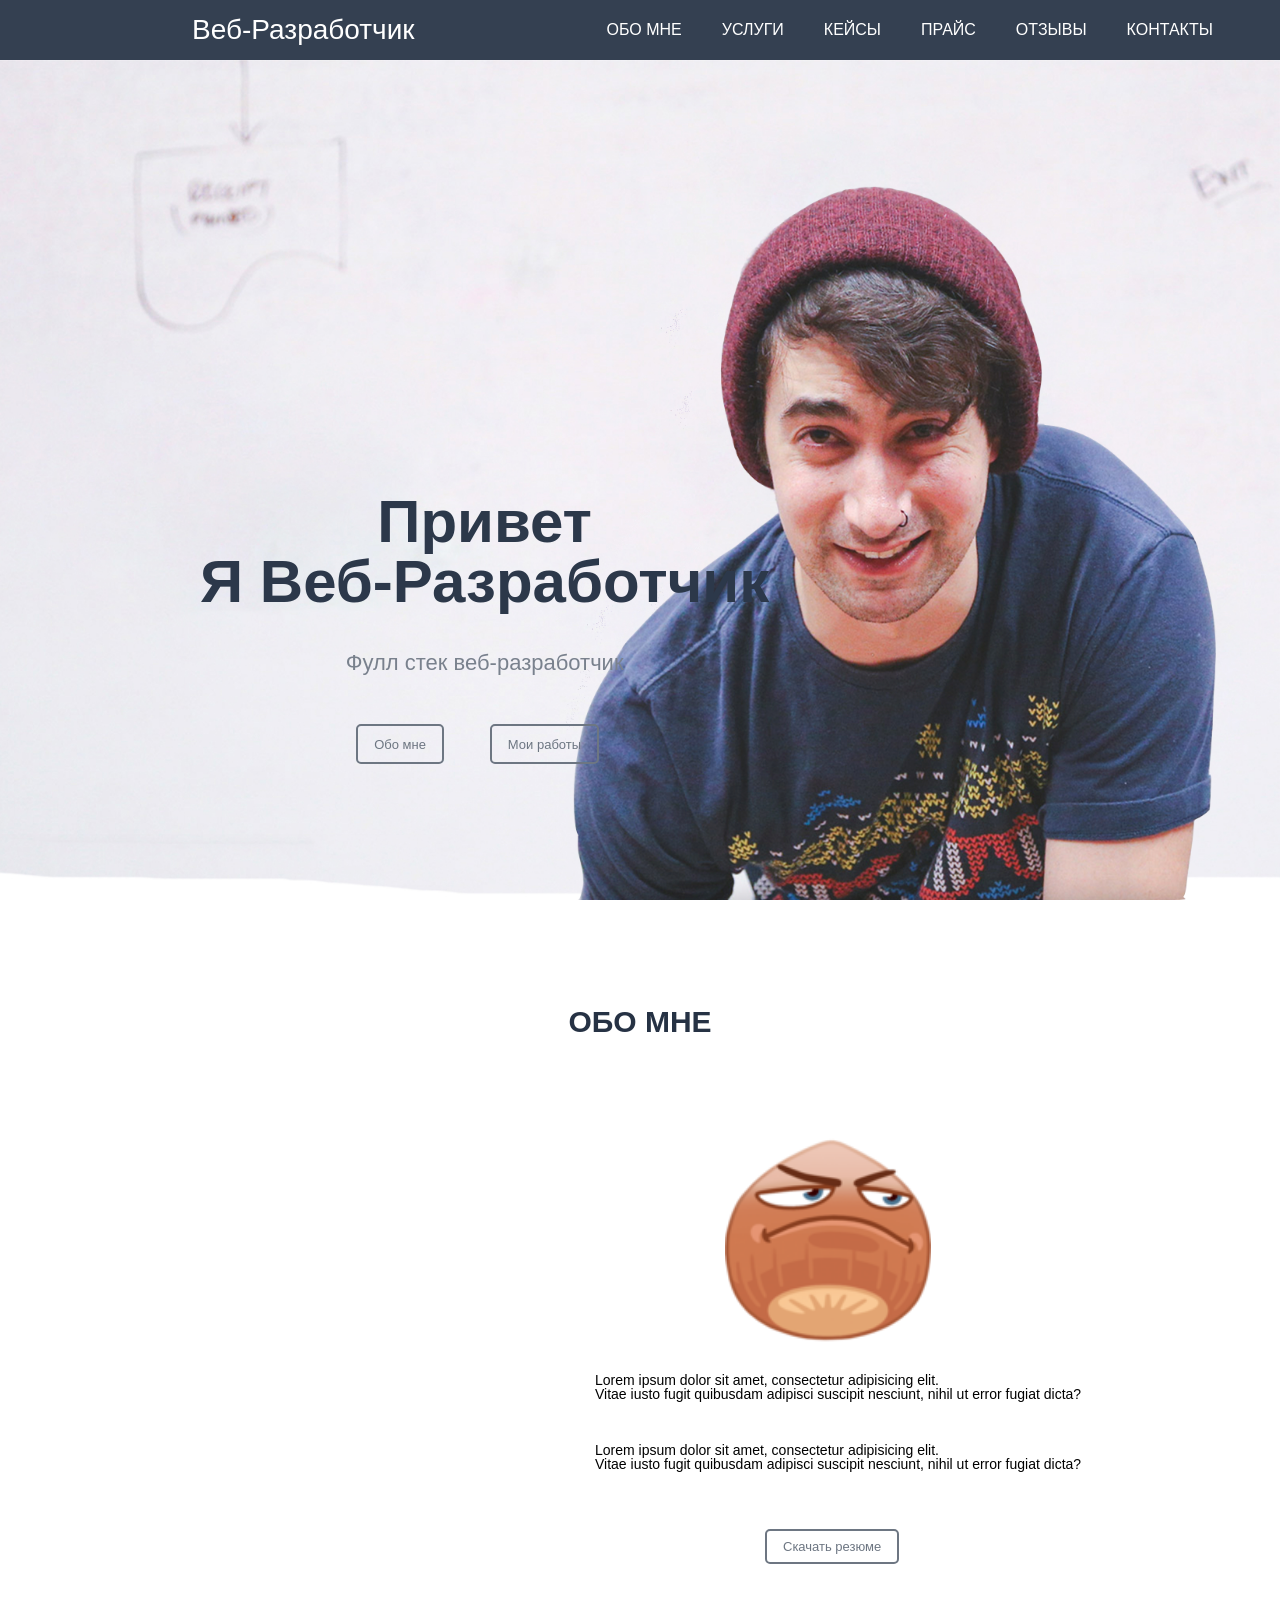
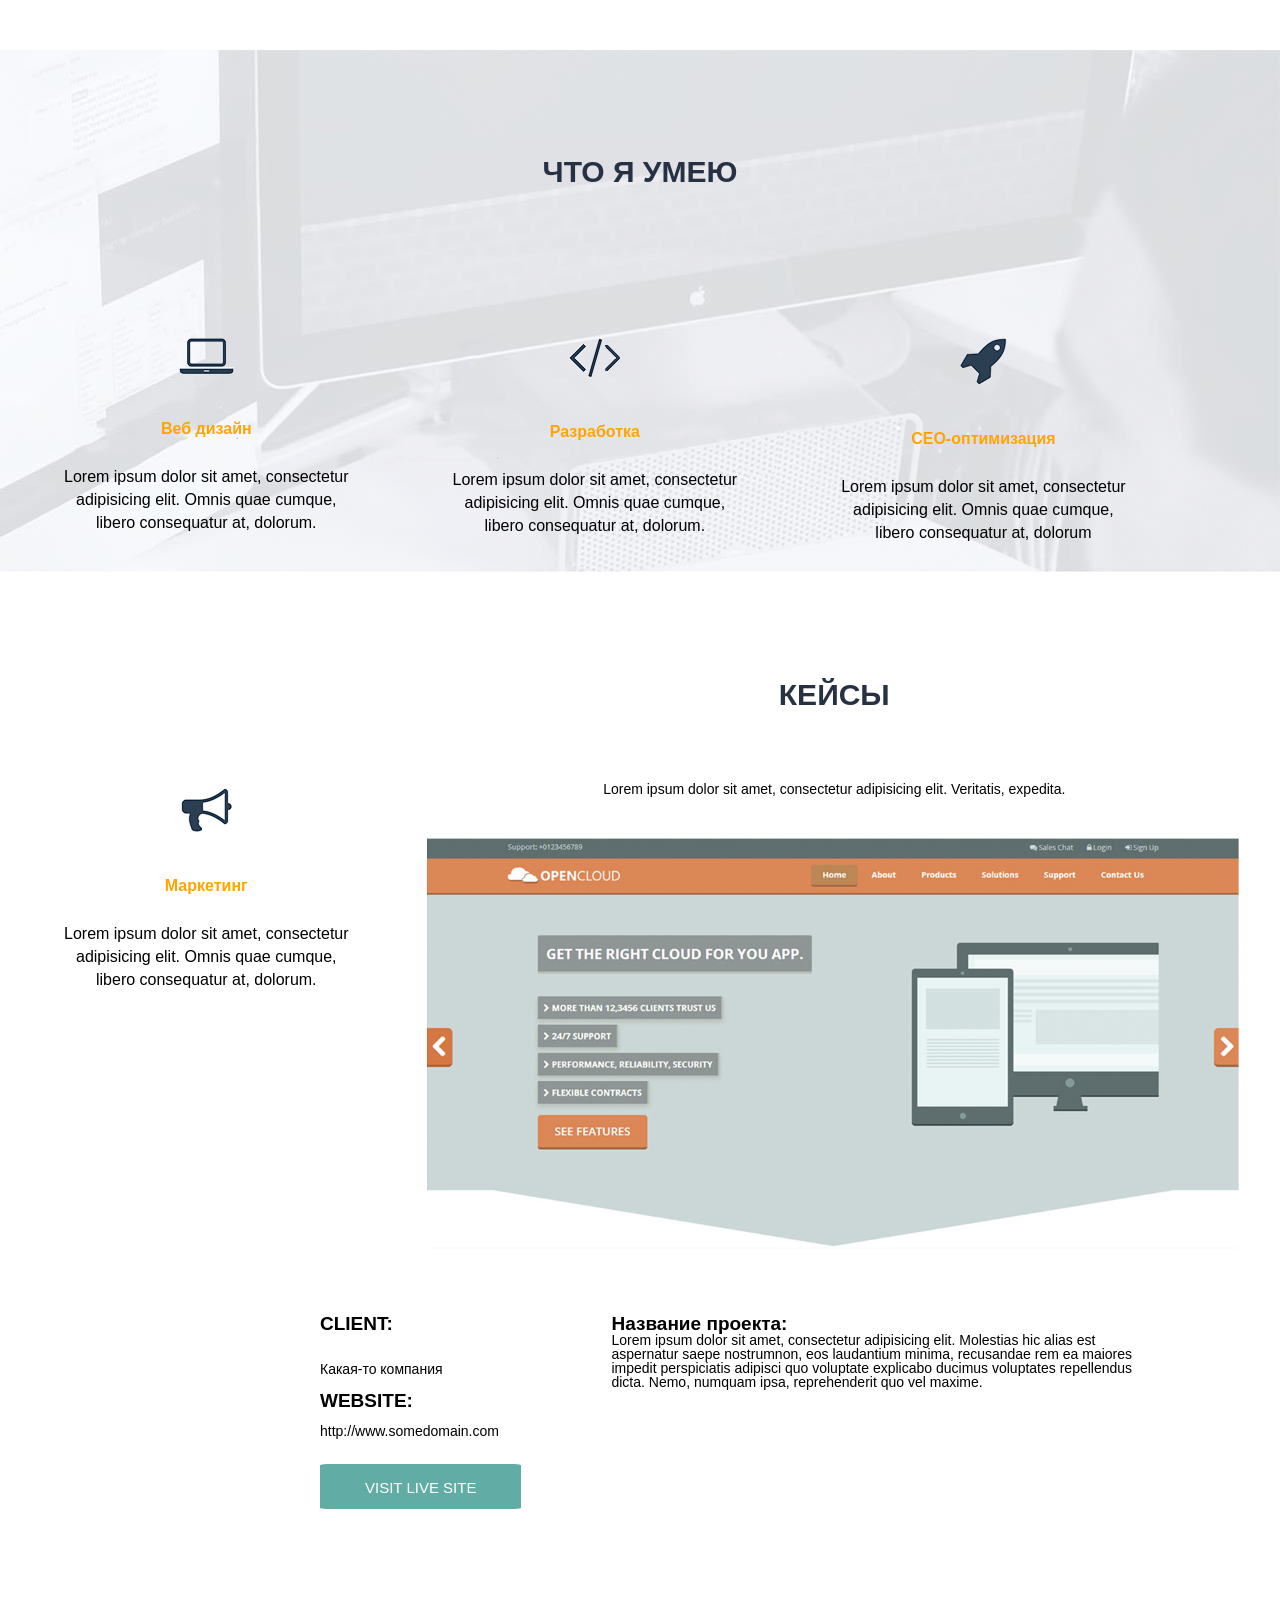
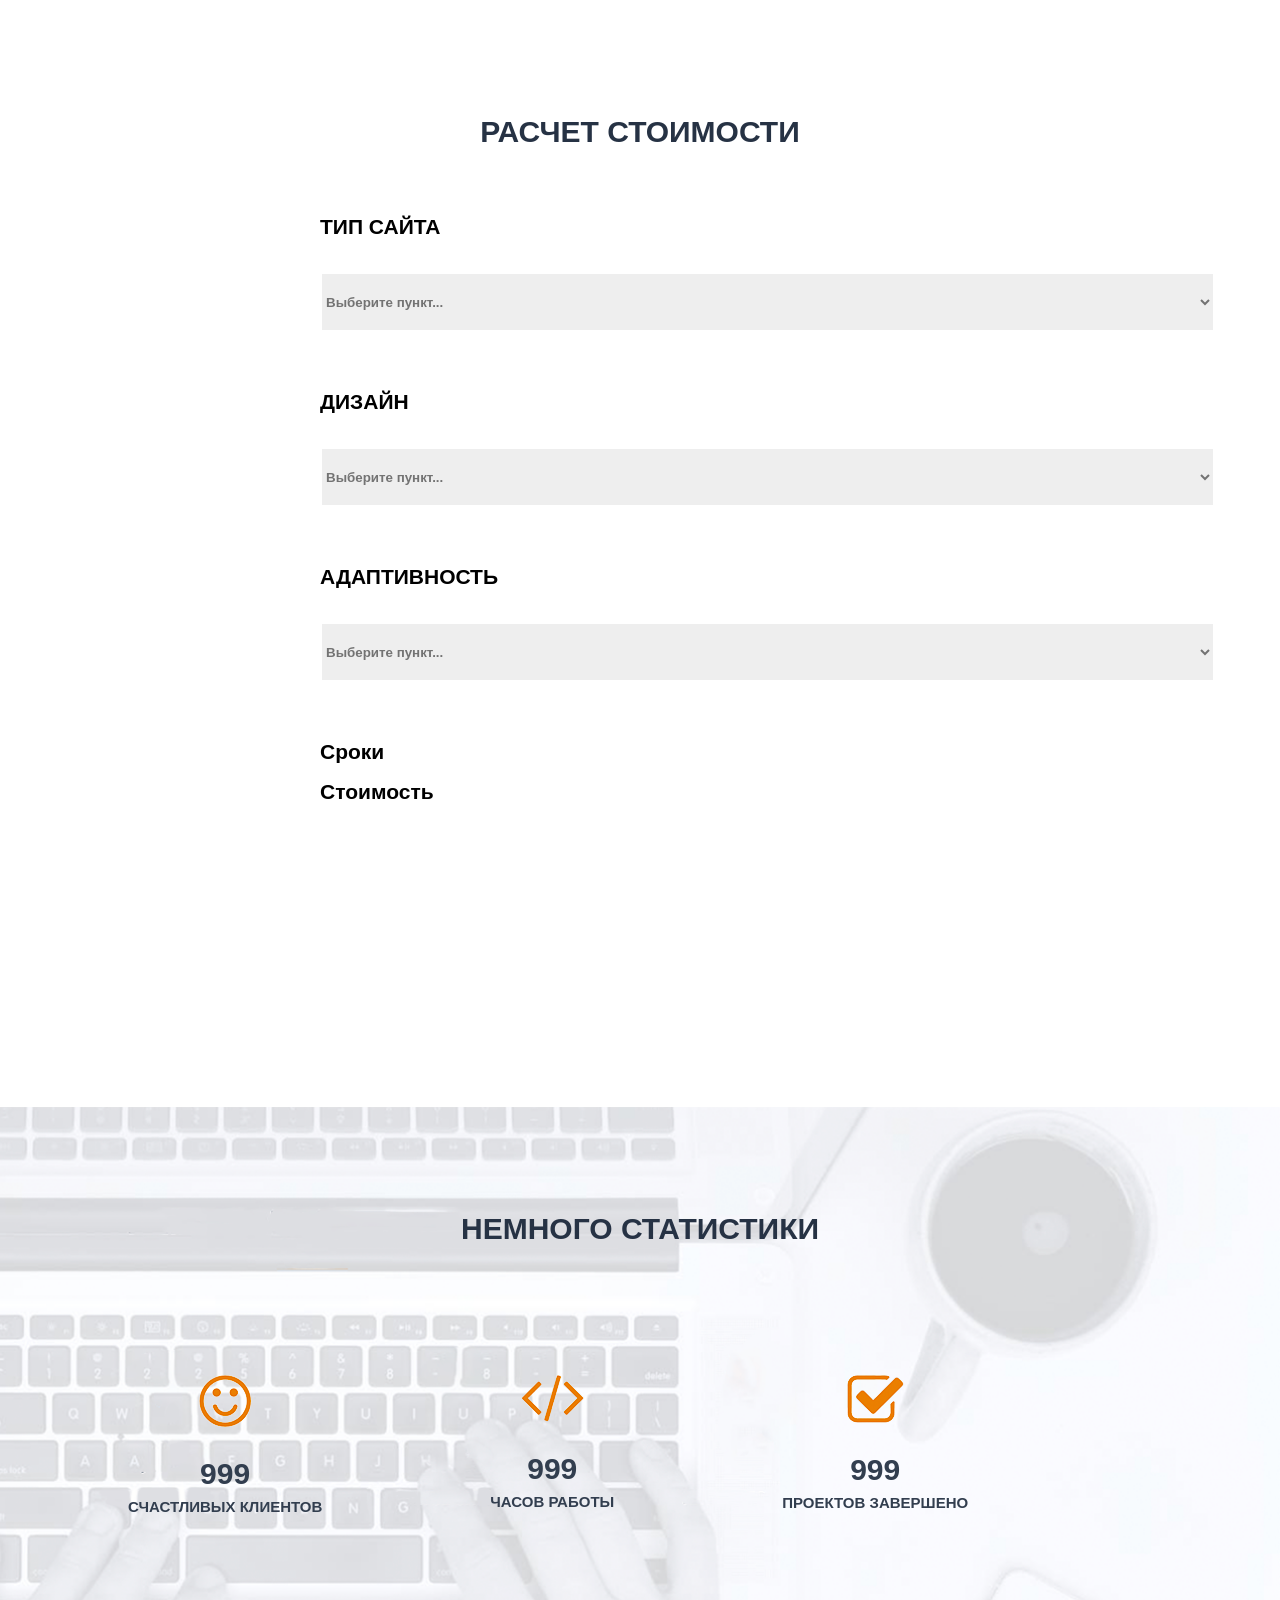
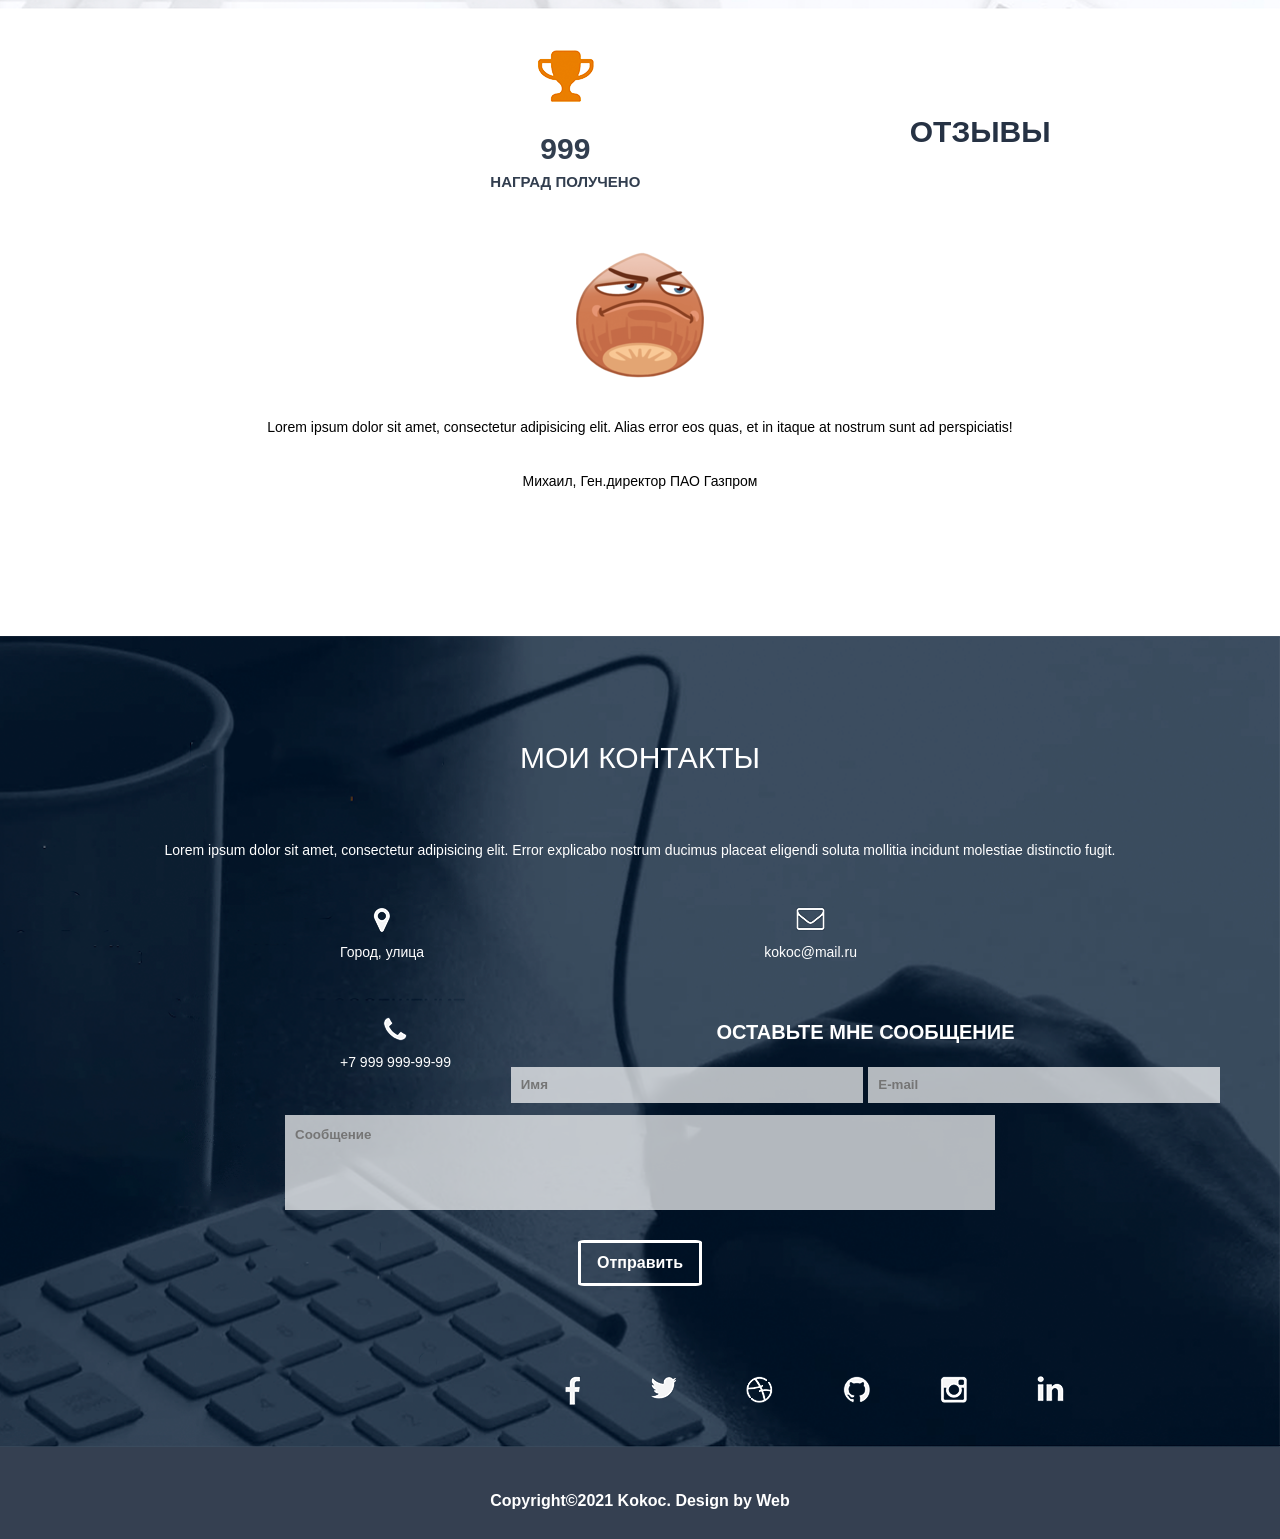
<file: src/index.html>
<!DOCTYPE html>
<html lang="en">

<head>
    <meta charset="UTF-8">
    <title>Сайт-Визитка</title>
    <link rel="stylesheet" href="css/reset.css">
    <link rel="stylesheet" href="css/style.css">
</head>

<body>
<!--Первый экран-->
    <header>
       <nav>
           <div class="logo">Веб-Разработчик</div> 
           <div class="menu"><ul>
               <li>Обо мне</li>
               <li>Услуги</li>
               <li>Кейсы</li>
               <li>Прайс</li>
               <li>Отзывы</li>
               <li>Контакты</li>
               </ul></div>
       </nav>
    </header>
    
    <div class="main">
         <div class="title_container">
          <h1>Привет <br> Я Веб-Разработчик</h1>
          <h4>Фулл стек веб-разработчик</h4>
          <input type="submit" value="Обо мне">
          <input type="submit" value="Мои работы"> 
         </div>
    </div>  
   
<!--Второй экран-->
        
        <div class="NameOfPage">Обо мне</div>
        <div class="AboutMe">
        <div class="Photo1"><img src="img/HDOyzknHqBhOWju-128x128-noPad.jpg" alt="" width="206" height="206"></div>
        <div id="AboutMe_Text1">Lorem ipsum dolor sit amet, consectetur adipisicing elit. <br>Vitae iusto fugit quibusdam adipisci suscipit nesciunt, nihil ut error fugiat dicta?</div>
        <div id = "AboutMe_Text2">Lorem ipsum dolor sit amet, consectetur adipisicing elit. <br>Vitae iusto fugit quibusdam adipisci suscipit nesciunt, nihil ut error fugiat dicta?
        </div>
        <input type="submit" value="Скачать резюме">
        </div>
       
<!--Третий экран-->
        <div class="WhatICan">
               <div class="NameOfPage">Что я умею</div>
                <div><ul>
                <li>
                <img src="img/comp.png" alt="">
                <h4>Веб дизайн</h4> 
                Lorem ipsum dolor sit amet, consectetur <br> adipisicing elit. Omnis quae cumque, <br>libero consequatur at, dolorum.</li>
                <li>
                <img src="img/znak.png" alt="">
                <h4>Разработка</h4> 
                Lorem ipsum dolor sit amet,  consectetur <br> adipisicing elit. Omnis quae cumque, <br>libero consequatur at, dolorum.</li>
                <li>
                <img src="img/rocket.png" alt="">
                <h4>CEO-оптимизация</h4> 
                Lorem ipsum dolor sit amet, consectetur <br>adipisicing elit. Omnis quae cumque, <br>libero consequatur at, dolorum</li>
                <li>
                <img src="img/gramm.png" alt="">
                <h4>Маркетинг</h4> 
                Lorem ipsum dolor sit amet, consectetur <br>adipisicing elit. Omnis quae cumque, <br>libero consequatur at, dolorum.</li>
                </ul>
                </div>
        </div>
<!--Четвертый экран-->
        <div class="NameOfPage">Кейсы</div>
        <div class="Cases">
        <div class="ContentOfCases1">
            <div>Lorem ipsum dolor sit amet, consectetur adipisicing elit. Veritatis, expedita.</div>
            <img src="img/asdaweq.png" alt="">
        </div>
        <div class="ContentOfCases2">
          <ul>
            <li><div><h4>CLIENT:</h4> <br><h4></h4>Какая-то компания<br>
             <h4>WEBSITE:</h4> <br> http://www.somedomain.com</div>
            <input type="submit"value="VISIT LIVE SITE"></li>
             <div><h4>Название проекта:</h4></div> 
            <li><div>Lorem ipsum dolor sit amet, consectetur adipisicing elit. Molestias hic alias est <br> aspernatur saepe nostrumnon, eos laudantium minima, recusandae rem ea maiores<br>  impedit  perspiciatis adipisci quo voluptate explicabo ducimus voluptates repellendus <br> dicta. Nemo, numquam ipsa, reprehenderit quo vel maxime.</div></li>
          </ul>   
        </div>
        </div>    
<!--Пятый экран-->
        <div class="NameOfPage">Расчет стоимости</div>
        <div class="CostCalculation">
        <form action="">
        <div>ТИП САЙТА</div>
        <select class="CostCalculation_Choose" id="">
            <option value="Opt0">Выберите пункт...</option>
            <option value="Opt1">1</option>
            <option value="Opt2">2</option>
            <option value="Opt3">3</option>
            </select>
        <div>ДИЗАЙН</div>
        <select class="CostCalculation_Choose"  id="">
            <option value="Opt0">Выберите пункт...</option>
            <option value="Opt1">1</option>
            <option value="Opt2">2</option>
            <option value="Opt3">3</option>
            </select>
        <div>АДАПТИВНОСТЬ</div>
        <select class="CostCalculation_Choose" id="">
            <option value="Opt0">Выберите пункт...</option>
            <option value="Opt1">1</option>
            <option value="Opt2">2</option>
            <option value="Opt3">3</option>
            </select>
        <div>Сроки</div>
        <div>Стоимость</div>
        </form>
        </div>
<!--Шестой экран-->
        <div class="Statistic">
        <div class="NameOfPage">Немного статистики</div>
               <ul>
                <li><div><img src="img/smile.png" alt="" >
                <p>999</p>
                Счастливых клиентов</div></li>
                 <li><div><img src="img/skobki.png" alt="" >
                <p>999</p>
                Часов работы</div></li>
                 <li><div><img src="img/gal.png" alt="" >
                <p>999</p>
                Проектов завершено</div></li>
                 <li><div><img src="img/cub.png" alt="" >
                <p>999</p>
                Наград получено</div></li>
              </ul>
        </div>
            
<!--Седьмой экран-->
  <div class="NameOfPage">Отзывы</div>
   <div class="Feedback">
    <img src="img/HDOyzknHqBhOWju-128x128-noPad.jpg" alt="">
    <div>Lorem ipsum dolor sit amet, consectetur adipisicing elit. Alias error eos quas, et in itaque at nostrum sunt ad perspiciatis!</div>
    <p>Михаил, Ген.директор ПАО Газпром</p>
    </div>
<!--Восьмой экран-->
   <div class="Contacts">
    <div class="NameOfPage"><h4>Мои контакты</h4></div>
    <div>Lorem ipsum dolor sit amet, consectetur adipisicing elit. Error explicabo nostrum ducimus placeat eligendi soluta mollitia incidunt molestiae distinctio fugit.</div>
            <ul class="Cont">
             <li><div><img src="img/geo.png" alt="">
             <p>Город, улица</p>
             </div>
             </li>
             <li ><div><img src="img/mail.png" alt="">
             <p>kokoc@mail.ru</p>
             </div>
             </li>
             <li><div><img src="img/phone.png" alt="">
             <p>+7 999 999-99-99</p>
             </div>
             </li>
            </ul>
            
    <form class="MessageContainer" action="">
        <div>Оставьте мне сообщение</div>
        <input id="Name" type="text" placeholder="Имя">
        <input id="Mail" type="text" placeholder="E-mail"><br>
        <input id="Message" type="text" placeholder="Сообщение"><br>
        <input id="Send" type="submit" value="Отправить">
    </form>
          <ul class="Social">
              <li> <img src="img/fb.png" alt=""> </li>
              <li> <img src="img/twitter.png" alt=""> </li>
              <li> <img src="img/ball.png" alt=""> </li>
              <li> <img src="img/cat.png" alt=""> </li>
              <li> <img src="img/inst.png" alt=""> </li>
              <li> <img src="img/in.png" alt=""> </li>
          </ul>
    </div>
    <footer class="Copyright">
        <div>Copyright©2021 Kokoc. Design by Web</div>
    </footer>
    
</body>
</html>
</file>
<file: src/css/style.css>
body{
    font-family: Arial, sans-serif;
}
nav{
    width: 100%;
    height: 60px;
    background: #344051;
}
.logo{
    color: #fff;
    font-size: 28px;
    line-height: 60px;
    padding-left: 15%;
    float: left
}
.menu{
    float: left;
    padding-left: 15%;
}
.menu li{
    float: left;
    line-height: 60px;
    color: #fff;
    margin-right:40px;
    font-size: 16px;
    text-transform: uppercase;
}

.main{
    width: 100%;
    height: calc(100% - 60px);
    background:  url(../img/boy.png) 90% 100%/auto 85% no-repeat, url(../img/bg.jpg) right/cover no-repeat;
}
.title_container{
    float: left;
    margin: 432px 0px 0px 200px;
    color: #2c384a;
    text-align: center;
}
.title_container h1{
    font-size: 60px;
    font-weight: bold;
}
.title_container h4{
    margin-top: 40px;
    font-size: 22px;
    color: #79818d;
}

.title_container input{
    height: 40px;
    text-align: center;
    border: 2px solid #6d7682;
    background: none;
    border-radius: 5px;
    color: #6d7682;
    font-size: 13px;
    padding: 0px 16px;
    margin-top: 58px;
    margin: 50px 28px 0px 14px;
}
.Photo1{
   padding-left: 130px;
   
}
.AboutMe{
    margin-left: 595px;
    height: calc(720px - 107px);
    padding-top: 100px;
}
.NameOfPage{
    font-weight: bold;
    text-align: center;
    color: #263244;
    font-size: 30px;
    text-transform: uppercase;
    padding-top: 107px;
}
#AboutMe_Text1{
    padding-top: 30px
}
#AboutMe_Text2{
    padding-top: 42px;
}
.AboutMe input{
    height: 35px;
    border: 2px solid #6d7682;
    background: none;
    border-radius: 5px;
    color: #6d7682;
    font-size: 13px;
    padding: 0px 16px;
    margin-top: 58px;
    margin-left: 170px;
}
.WhatICan{
    height: 523px;
    background: url(../img/bg2.png) right/cover no-repeat;    
}
.WhatICan li{
    padding: 151px 0px 93px 5%;
    float: left;
    line-height: 23px;
    margin-right:40px;
    font-size: 16px;
    text-align: center;
    
}
.WhatICan li img{
    padding-bottom: 42px;
}
.WhatICan h4{
    color: orange;
    padding-bottom: 25px;
    font-weight: bold;
    
}
.Cases{
    height: 100%;
}
.Cases img{
    padding-bottom: 50px;
}
.ContentOfCases1{
    text-align: center;
    padding-top: 72px;
    
}
.ContentOfCases1 div{
    padding-bottom: 42px;
}

.ContentOfCases2{
    padding-left: 25%
}
.ContentOfCases2 h4{
    font-weight: bold;
    font-size: 19px;
    padding-top: 15px;
}
.Cases li{
    float: left;
    margin-right: 90px;
}
.Cases input{
    height: 45px;
    border: 2px solid #62aca6;
    border-radius: 3%;
    padding: 13px 43px;
    background-color: #62aca6;
    color: #fff;
    text-transform: bold;
    font-size: 15px;
    margin-top: 26px;
    
    
}
.CostCalculation{
    padding-left: 25%;
    height: 100%;
    margin-top: 60px;
    font-weight: bold;
    font-size: 21px;
    line-height: 40px;
    
}
.CostCalculation_Choose{
    width: 895px;
    height: 60px;
    color: #737373;
    margin-bottom: 50px;
    margin-top: 25px;
    background-color: #eeeeee;
    border: 2px solid #fff;
    border-radius: 2%;
    font-weight: bold;
}
.Statistic{
    background: url(../img/bg3.png) right/cover no-repeat;
    height: 503px;
}
.Statistic img{
    padding-bottom: 30px;
}
.Statistic li{
    padding-left: 10%;
    padding-top: 131px;
    float: left;
    margin-right:40px;
    font-size: 16px;
    text-align: center;
    line-height: 33px;
    text-transform: uppercase;
    font-size: 15px;
    font-weight: bold;
    color: #323e4f;
}
.Statistic p{
    font-size: 30px;
}
.Feedback{
    height: calc(596px - 107px);
    text-align: center;
    padding-top: 104px;
}
.Feedback p{
    padding-top: 40px;
}
.Feedback img{
    padding-bottom: 41px;
}
.Contacts{
    background: url(../img/bg4.png) right/cover no-repeat;
    height: 811px;
    text-align: center;
}
.Contacts div{
    color: white;
}
.Cont li{
    float: left;
    padding-left: 340px;
    padding-top: 50px;
    line-height: 30px;
}
.Contacts h4{
    padding-bottom: 70px;
}
.MessageContainer{
    padding-top: 150px;
    text-transform: uppercase;
    line-height: 50px;
    font-size: 20px;
    font-weight: bold;
}
#Name{
    height: 36px;
    width: 352px;
    background-color: rgba(255,255,255,0.7);
    font-weight: bold;
    padding-left: 10px;
}
#Mail{
    height: 36px;
    width: 352px;
    background-color: rgba(255,255,255,0.7);
    font-weight: bold;
    padding-left: 10px
}
#Message{
    height:95px;
    width: 710px;
    background-color: rgba(255,255,255,0.7);
    font-weight: bold;
    padding-left: 10px;
    padding-bottom: 55px;
}
#Send{
    background-color: rgba(255,255,255,0);
    border: 3px solid #fff;
    border-radius: 5%;
    color: #fff;
    padding: 11px 16px;
    margin-top: 30px;
    font-size: 16px;
    font-weight: bold;
}
.Social{
    padding-left: 495px;
}
.Social li{
    padding-left: 70px;
    float: left;
    padding-top: 90px;
}
.Copyright{
    height: 92px;
    background-color: #354051;
    padding-top: 46px;
    text-align: center;
    color: #fff;
    font-weight: bolder;
    font-size: 16px;
}
</file>
